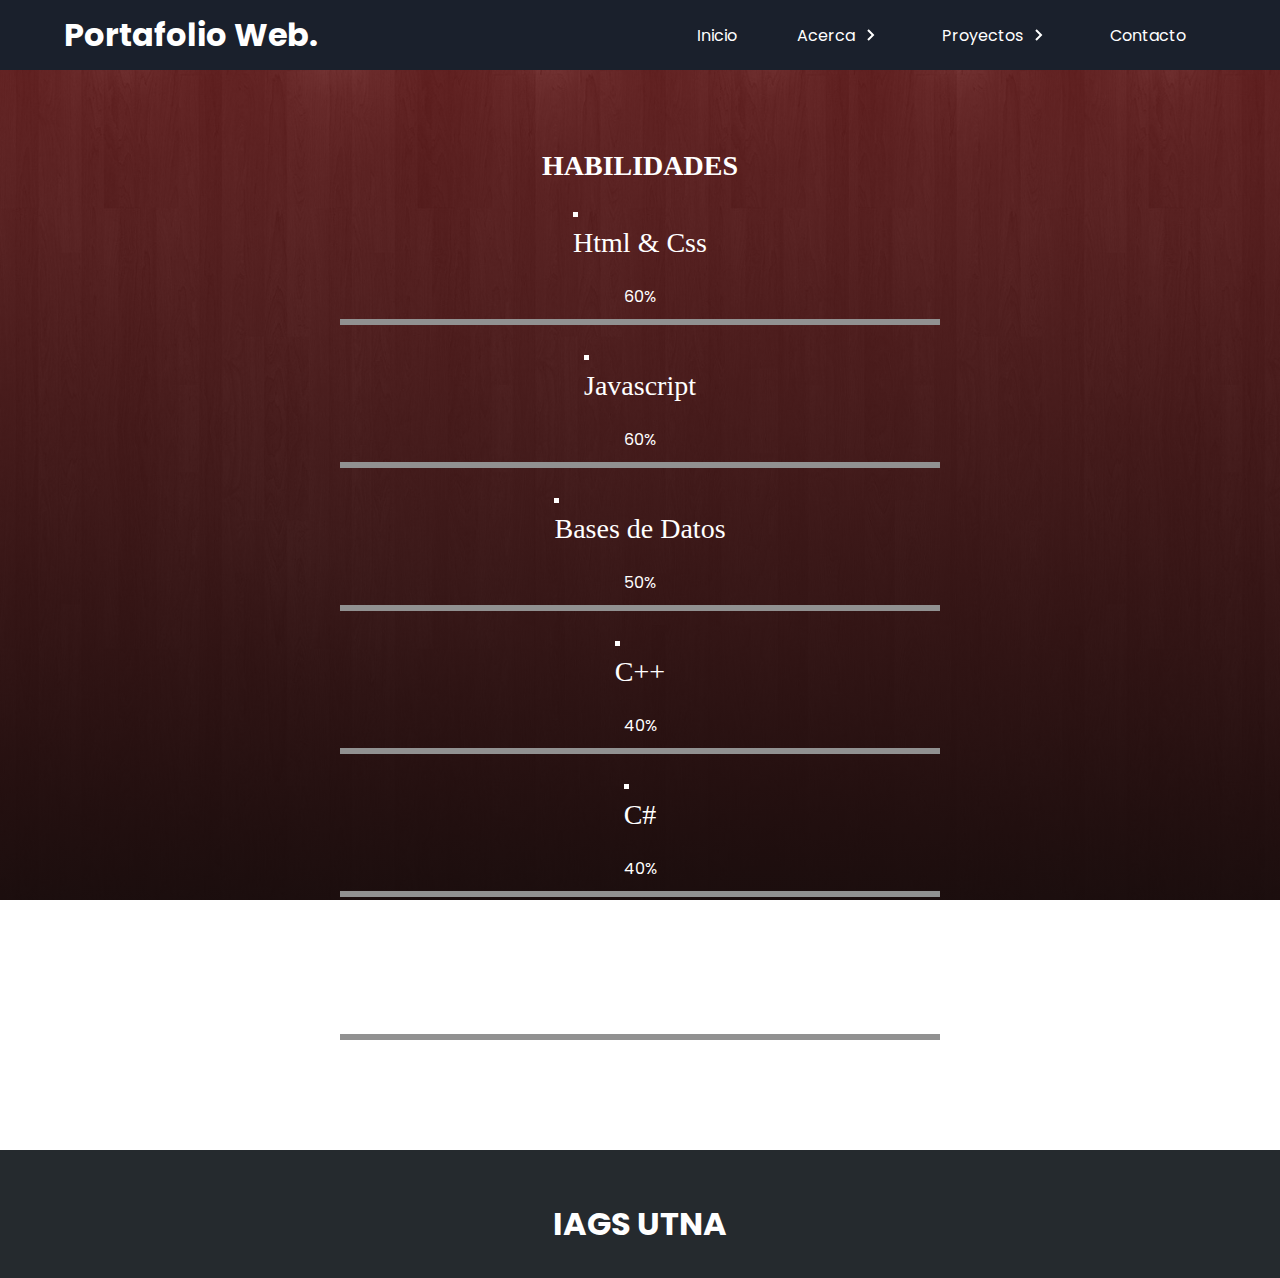
<file: Habilidades.html>
<!DOCTYPE html>
<html lang="es">

<head>
  <meta charset="UTF-8">
  <meta name="viewport" content="width=device-width, initial-scale=1.0">
  <link href="https://cdn.jsdelivr.net/npm/bootstrap@5.3.2/dist/css/bootstrap.min.css" rel="stylesheet"
    integrity="sha384-T3c6CoIi6uLrA9TneNEoa7RxnatzjcDSCmG1MXxSR1GAsXEV/Dwwykc2MPK8M2HN" crossorigin="anonymous">
  <link rel="stylesheet" href="https://cdnjs.cloudflare.com/ajax/libs/font-awesome/6.1.2/css/all.min.css"
    integrity="sha512-1sCRPdkRXhBV2PBLUdRb4tMg1w2YPf37qatUFeS7zlBy7jJI8Lf4VHwWfZZfpXtYSLy85pkm9GaYVYMfw5BC1A=="
    crossorigin="anonymous" referrerpolicy="no-referrer" />
  <link rel="stylesheet" href="css/Skills.css">
  <link rel="stylesheet" href="css/estilos.css">
  <title>Habilidades</title>
</head>

<body>

  <div class="lds-roller loader " id="loader">
    <div></div>
    <div></div>
    <div></div>
    <div></div>
    <div></div>
    <div></div>
    <div></div>
    <div></div>
  </div>

  <nav class="menu">
    <section class="menu__container">
        <h1 class="menu__logo">Portafolio Web.</h1>

        <ul class="menu__links">
            <li class="menu__item">
                <a href="Index.html" class="menu__link">Inicio</a>
            </li>

            <li class="menu__item menu__item--show">
                <a href="#" class="menu__link">Acerca  <img src="assets/arrow.svg" class="menu__arrow"></a>

                <ul class="menu__nesting">
                    <li class="menu__inside">
                        <a href="SobreMi.html" class="menu__link menu__link--inside">Sobre mi</a>
                    </li>
                    <li class="menu__inside">
                        <a href="Habilidades.html" class="menu__link menu__link--inside">Habilidades</a>
                    </li>
                </ul>
            </li>

            <li class="menu__item  menu__item--show">
                <a href="#" class="menu__link">Proyectos  <img src="assets/arrow.svg" class="menu__arrow"></a>

                <ul class="menu__nesting">
                    <li class="menu__inside">
                        <a href="Proyectos.html" class="menu__link menu__link--inside">Proyectos UTNA</a>
                    </li>
                </ul>
            </li>

            <li class="menu__item">
                <a href="Contacto.html" class="menu__link">Contacto</a>
            </li>

        </ul>

        <div class="menu__hamburguer">
            <img src="assets/menu.svg" class="menu__img">
        </div>
    </section>

</nav>

     <!-- SECCION SKILLS -->
     
     <!-- SECCION H A B I L I D A D E S -->
     <div class="contenedor-skills" id="skills">
      <h3>HABILIDADES </h3>
      <div class="skill">
          <div class="info">
              <p> <span class="lista"> </span>Html & Css</p>
              <span class="porcentaje">60%</span>
          </div>

          <div class="barra">
              <div class="" id="html"></div>
          </div>
      </div>
      <div class="skill">
          <div class="info">
              <p> <span class="lista"> </span>Javascript</p>
              <span class="porcentaje">60%</span>
          </div>

          <div class="barra">
              <div class="" id="js"></div>
          </div>
      </div>
      <div class="skill">
          <div class="info">
              <p> <span class="lista"> </span>Bases de Datos</p>
              <span class="porcentaje">50%</span>
          </div>

          <div class="barra">
              <div class="" id="bd"></div>
          </div>
      </div>
      <div class="skill">
          <div class="info">
              <p> <span class="lista"> </span>C++</p>
              <span class="porcentaje">40%</span>
          </div>

          <div class="barra">
              <div class="" id="c"></div>
          </div>
      </div>
      <div class="skill">
        <div class="info">
            <p> <span class="lista"> </span>C#</p>
            <span class="porcentaje">40%</span>
        </div>

        <div class="barra">
            <div class="" id="scharp"></div>
        </div>
    </div>
    <div class="skill">
      <div class="info">
          <p> <span class="lista"> </span>Phyton</p>
          <span class="porcentaje">40%</span>
      </div>

      <div class="barra">
          <div class="" id="ph"></div>
      </div>
  </div>
  </div>
      

  <footer>
    </a>
    <div>
      <h1>IAGS UTNA</h1>
    </div>
  </footer>

  <script src="JS/Index.js"></script>
  <script src="JS/loader.js"></script>
  <script src="JS/app.js"></script>

  <script src="https://cdn.jsdelivr.net/npm/bootstrap@5.3.2/dist/js/bootstrap.bundle.min.js"
    integrity="sha384-C6RzsynM9kWDrMNeT87bh95OGNyZPhcTNXj1NW7RuBCsyN/o0jlpcV8Qyq46cDfL"
    crossorigin="anonymous"></script>
</body>

</html>
</file>
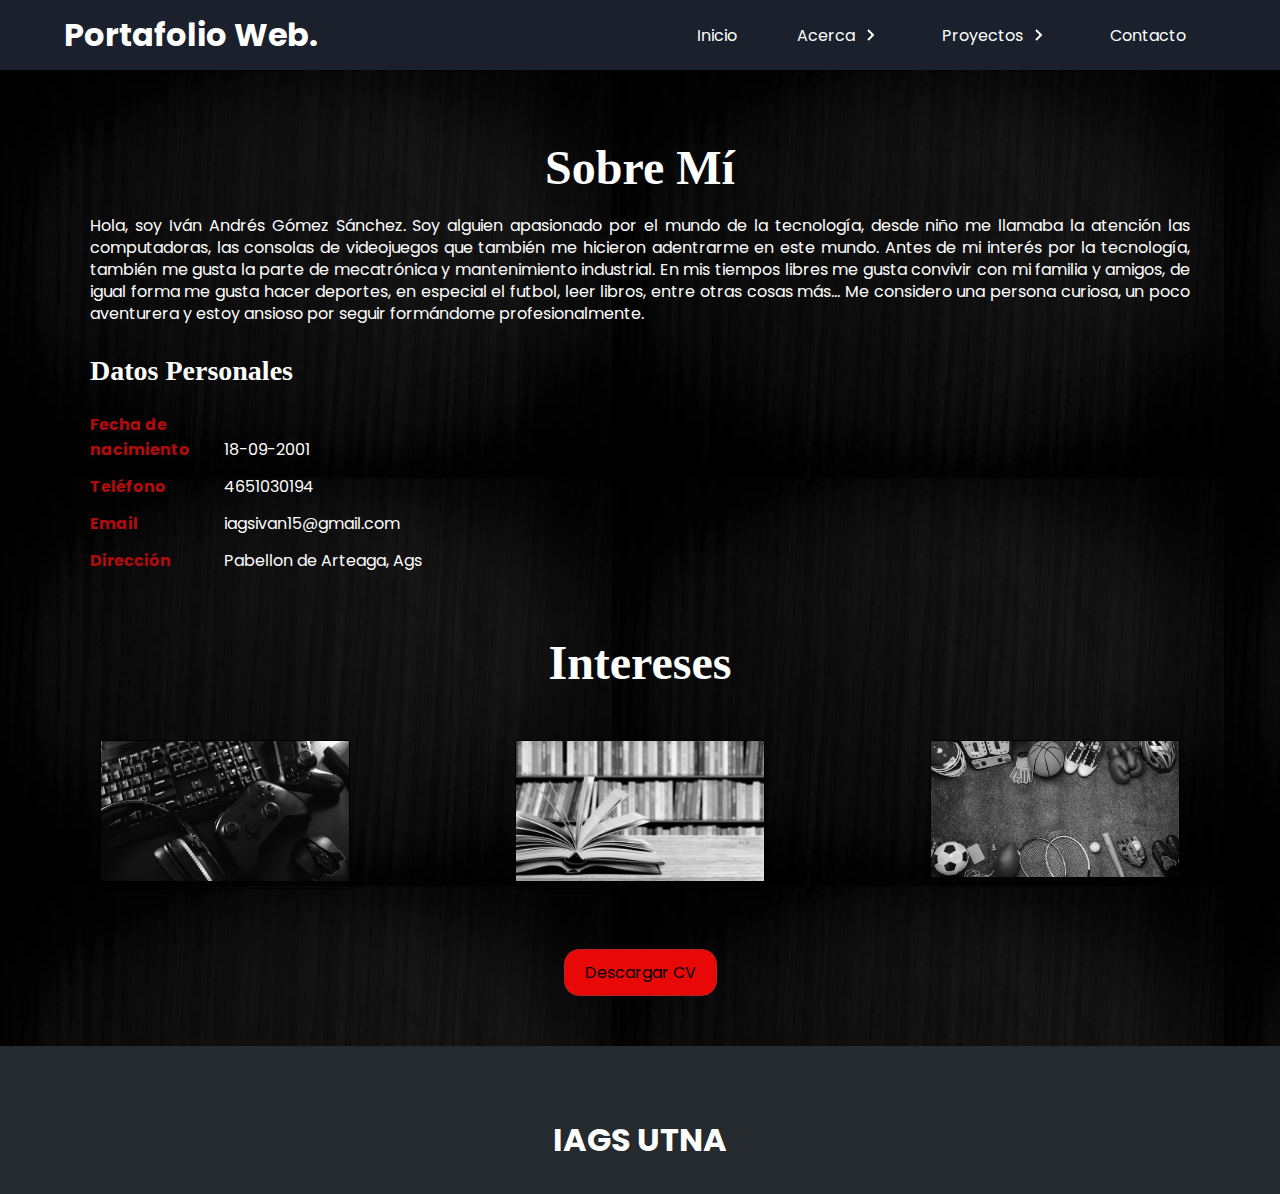
<file: SobreMi.html>
<!DOCTYPE html>
<html lang="es">

<head>
  <meta charset="UTF-8">
  <meta name="viewport" content="width=device-width, initial-scale=1.0">
  <link href="https://cdn.jsdelivr.net/npm/bootstrap@5.3.2/dist/css/bootstrap.min.css" rel="stylesheet"
    integrity="sha384-T3c6CoIi6uLrA9TneNEoa7RxnatzjcDSCmG1MXxSR1GAsXEV/Dwwykc2MPK8M2HN" crossorigin="anonymous">
  <link rel="stylesheet" href="https://cdnjs.cloudflare.com/ajax/libs/font-awesome/6.1.2/css/all.min.css"
    integrity="sha512-1sCRPdkRXhBV2PBLUdRb4tMg1w2YPf37qatUFeS7zlBy7jJI8Lf4VHwWfZZfpXtYSLy85pkm9GaYVYMfw5BC1A=="
    crossorigin="anonymous" referrerpolicy="no-referrer" />
  <link rel="stylesheet" href="css/sobreM.css">
  <link rel="stylesheet" href="css/estilos.css">
  <title>Portafolio Gomez</title>
</head>

<body>

  <div class="lds-roller loader " id="loader">
    <div></div>
    <div></div>
    <div></div>
    <div></div>
    <div></div>
    <div></div>
    <div></div>
    <div></div>
  </div>
  <nav class="menu">
    <section class="menu__container">
        <h1 class="menu__logo">Portafolio Web.</h1>

        <ul class="menu__links">
            <li class="menu__item">
                <a href="Index.html" class="menu__link">Inicio</a>
            </li>

            <li class="menu__item menu__item--show">
                <a href="#" class="menu__link">Acerca  <img src="assets/arrow.svg" class="menu__arrow"></a>

                <ul class="menu__nesting">
                    <li class="menu__inside">
                        <a href="SobreMi.html" class="menu__link menu__link--inside">Sobre mi</a>
                    </li>
                    <li class="menu__inside">
                        <a href="Habilidades.html" class="menu__link menu__link--inside">Habilidades</a>
                    </li>
                </ul>
            </li>

            <li class="menu__item  menu__item--show">
                <a href="#" class="menu__link">Proyectos  <img src="assets/arrow.svg" class="menu__arrow"></a>

                <ul class="menu__nesting">
                    <li class="menu__inside">
                        <a href="Proyectos.html" class="menu__link menu__link--inside">Proyectos UTNA</a>
                    </li>
                </ul>
            </li>

            <li class="menu__item">
                <a href="Contacto.html" class="menu__link">Contacto</a>
            </li>

        </ul>

        <div class="menu__hamburguer">
            <img src="assets/menu.svg" class="menu__img">
        </div>
    </section>

</nav>

    <!-- SECCION SOBRE MI -->
    <section id="sobremi" class="sobremi">
        <div class="contenido-seccion">
            <h2>Sobre Mí</h2>
            <p class="text-justify">Hola, soy Iván Andrés Gómez Sánchez. Soy alguien apasionado por el mundo de la tecnología, desde niño me llamaba la atención las computadoras, las consolas de videojuegos que también me hicieron adentrarme en este mundo. Antes de mi interés por la tecnología, también me gusta la parte de mecatrónica y mantenimiento industrial. En mis tiempos libres me gusta convivir con mi familia y amigos, de igual forma me gusta hacer deportes, en especial el futbol, leer libros, entre otras cosas más... Me considero una persona curiosa, un poco aventurera y estoy ansioso por seguir formándome profesionalmente.</p>

            <div class="fila">
                <!-- datos personales -->
                <div class="col">
                    <h3>Datos Personales</h3>
                    <ul>
                        <li>
                            <strong>Fecha de nacimiento</strong>
                            18-09-2001
                        </li>
                        <li>
                            <strong>Teléfono</strong>
                            4651030194
                        </li>
                        <li>
                            <strong>Email</strong>
                            iagsivan15@gmail.com
                        </li>
                        <li>
                            <strong>Dirección</strong>
                            Pabellon de Arteaga, Ags
                        </li>
                    </ul>
                </div>
              </div>
                <!-- intereses -->
                <section>
                  <h2>Intereses</h2>
                  <div class="fila">
                  
                    <div class="col-4">
                      <div class="proyecto">
                        <div class="overlay"></div>
                        <img src="img/juego.jpg" alt="">
                        <div class="info">
                            <h4>Videojuegos</h4>
                
                        </div>
                    </div>
                    </div>
                    <div class="col-4">
                      <div class="proyecto">
                        <div class="overlay"></div>
                        <img src="img/libros.jpg" alt="">
                        <div class="info">
                            <h4>Leer libros</h4>
                      
                        </div>
                    </div>
                    </div>
                    <div class="col-4">
                      <div class="proyecto">
                        <div class="overlay"></div>
                        <img src="img/deportes.jpg" alt="">
                        <div class="info">
                            <h4>Deportes</h4>
                      
                        </div>
                    </div>
                    </div>
  
                </div>
                </section>


            
            <div class="sobremi-cv">
              <a href="CV.pdf" download="CV.pdf">Descargar CV</a>
            </div>
            
        </div>
    </section>

  <footer>
    </a>
    <div class="redes">

    </div>
    <div >
      <h1>IAGS UTNA</h1>
    </div>
  </footer>

  
  <script src="JS/loader.js"></script>
  <script src="JS/app.js"></script>
  <script src="https://cdn.jsdelivr.net/npm/bootstrap@5.3.2/dist/js/bootstrap.bundle.min.js"
    integrity="sha384-C6RzsynM9kWDrMNeT87bh95OGNyZPhcTNXj1NW7RuBCsyN/o0jlpcV8Qyq46cDfL"
    crossorigin="anonymous"></script>
</body>

</html>
</file>
<file: css/Skills.css>
/*diseño footer*/

footer{
    background-color: #252A2E;
    color: #fff;
    padding: 50px 0 30px 0;
    text-align: center;
    position: relative;
    width: 100%;
}
footer .redes{
    margin-bottom: 20px;
}
footer .redes a{
    color: #fff;
    display: inline-block;
    text-decoration: none;
    border: 1px solid #fff;
    border-radius: 100%;
    width: 42px;
    height: 42px;
    line-height: 42px;
    margin: 40px 5px;
    font-size: 20px;
    transition: .3s;
}
/* Diseño del Loader */

*{
    padding: 0;
    margin: 0;
    box-sizing: border-box;
}
.lds-roller {
    display: inline-block;
    position: relative;
    width: 80px;
    height: 80px;
  }
.lds-roller div {
    animation: lds-roller 1.2s cubic-bezier(0.5, 0, 0.5, 1) infinite;
    transform-origin: 40px 40px;
  }
.lds-roller div:after {
    content: " ";
    display: block;
    position: absolute;
    width: 7px;
    height: 7px;
    border-radius: 50%;
    background: #dfc;
    margin: -4px 0 0 -4px;
  }
.lds-roller div:nth-child(1) {
    animation-delay: -0.036s;
  }
.lds-roller div:nth-child(1):after {
    top: 63px;
    left: 63px;
  }
.lds-roller div:nth-child(2) {
    animation-delay: -0.072s;
  }
.lds-roller div:nth-child(2):after {
    top: 68px;
    left: 56px;
  }
.lds-roller div:nth-child(3) {
    animation-delay: -0.108s;
  }
.lds-roller div:nth-child(3):after {
    top: 71px;
    left: 48px;
  }
.lds-roller div:nth-child(4) {
    animation-delay: -0.144s;
  }
.lds-roller div:nth-child(4):after {
    top: 72px;
    left: 40px;
  }
.lds-roller div:nth-child(5) {
    animation-delay: -0.18s;
  }
.lds-roller div:nth-child(5):after {
    top: 71px;
    left: 32px;
  }
.lds-roller div:nth-child(6) {
    animation-delay: -0.216s;
  }
.lds-roller div:nth-child(6):after {
    top: 68px;
    left: 24px;
  }
.lds-roller div:nth-child(7) {
    animation-delay: -0.252s;
  }
.lds-roller div:nth-child(7):after {
    top: 63px;
    left: 17px;
  }
.lds-roller div:nth-child(8) {
    animation-delay: -0.288s;
  }
.lds-roller div:nth-child(8):after {
    top: 56px;
    left: 12px;
  }
  @keyframes lds-roller {
    0% {
      transform: rotate(0deg);
    }
    100% {
      transform: rotate(360deg);
    }
  }
.loader {
    background-image: linear-gradient(60deg, #29323c 0%, #485563 100%);
    width: 100%;
    height: 100vh;
    display: flex;
    justify-content: center;
    align-items: center;
    position: fixed;
    top: 0;
    left: 0;
    z-index: 100000;
    clip-path: circle(150% at 100% 0);
    transition: clip-path 0.9s ease-in-out;
}
.loader2{
    clip-path: circle(0% at 100% 0);
}

/* diseño formaulario habilidades */

p{
  font-size: 28px;
  font-family: 'Righteous';
  margin-bottom: 25px;
}

.contenedor-skills {
  background: linear-gradient(#721d1dcc, rgba(33, 16, 16, 0.8)), url(../img/fonfoSkills.jpg);
  background-attachment: fixed;
  background-repeat: no-repeat;
  background-size: cover;
  color: #fff;
  background-position: center center;
  padding: 80px 20px; /* Ajusta el padding para pantallas más pequeñas */
  text-align: center;
}

.contenedor-skills .skill {
  max-width: 600px;
  margin: 30px auto;
}

h3 {
  font-size: 28px;
  font-family: 'Righteous';
  margin-bottom: 25px;
}

.contenedor-skills .skill .info {
  display: flex;
  flex-direction: column; /* Cambiado a columna para mejorar la disposición en pantallas pequeñas */
  align-items: center;
}

.contenedor-skills .skill .lista {
  display: block; /* Cambiado a bloque para que se muestre en línea en dispositivos pequeños */
  margin-bottom: 10px;
  height: 5px; /* Ajuste en el tamaño para mejor proporción */
  width: 5px; /* Ajuste en el tamaño para mejor proporción */
  background-color: #fff;
}

.contenedor-skills .skill .barra {
  background-color: #919191;
  width: 100%;
  height: 6px;
  margin: 10px 0px;
}

/* Simplificado el código de las barras de progreso */
.contenedor-skills .skill .barra .barra-progreso1 {
  background-color: #fff;
  width: 85%;
  height: 6px;
  animation: progreso2 2s forwards;
}




.contenedor-skills .skill .barra .barra-progreso2 {
  background-color: #fff;
  width: 90%;
  height: 6px;
  animation: progreso2 2s forwards;
}

.contenedor-skills .skill .barra .barra-progreso3 {
  background-color: #fff;
  width: 90%;
  height: 6px;
  animation: progreso3 2s forwards;
}

.contenedor-skills .skill .barra .barra-progreso4 {
  background-color: #fff;
  width: 85%;
  height: 6px;
  animation: progreso4 2s forwards;
}
.contenedor-skills .skill .barra .barra-progreso5 {
  background-color: #fff;
  width: 85%;
  height: 6px;
  animation: progreso4 2s forwards;
}
.contenedor-skills .skill .barra .barra-progreso6 {
  background-color: #fff;
  width: 85%;
  height: 6px;
  animation: progreso4 2s forwards;
}



@keyframes progreso1 {
  0% {
      width: 0;
  }
  100% {
      width: 60%;
  }
}

@keyframes progreso2 {
  0% {
      width: 0;
  }
  100% {
      width: 60%;
  }
}

@keyframes progreso3 {
  0% {
      width: 0;
  }
  100% {
      width: 50%;
  }
}

@keyframes progreso4 {
  0% {
      width: 0;
  }
  100% {
      width: 40%;
  }
}
@keyframes progreso5 {
  0% {
      width: 0;
  }
  100% {
      width: 40%;
  }
}
@keyframes progreso6 {
  0% {
      width: 0;
  }
  100% {
      width: 40%;
  }
}




        /* Estilos para el popup */
        .popup {
            display: none;
            position: fixed;
            top: 50%;
            left: 50%;
            transform: translate(-50%, -50%);
            padding: 20px;
            background: #fff;
            border: 1px solid #ccc;
            box-shadow: 0 0 10px rgba(0, 0, 0, 0.5);
            z-index: 1;
        }

        /* Estilos para el fondo oscuro detrás del popup */
        .overlay {
            display: none;
            position: fixed;
            top: 0;
            left: 0;
            width: 100%;
            height: 100%;
            background: rgba(0, 0, 0, 0.5);
            z-index: 1;
        }
</file>
<file: css/estilos.css>
@import url('https://fonts.googleapis.com/css2?family=Poppins:wght@300;400;700&display=swap');


*{
    margin: 0;
    padding: 0;
    box-sizing: border-box;
}

body{
    font-family: 'Poppins', sans-serif;
}

.menu{
    background-color: #1A202C;
    color: #fff;
    height: 70px;
}

.menu__container{
    display: flex;
    justify-content: space-between;
    align-items: center;
    width: 90%;
    max-width: 1200px;
    height: 100%;
    margin: 0 auto;
}

.menu__links{
    height: 100%;
    transition: transform .5s;
    display: flex;
}

.menu__item{
    list-style: none;
    position: relative;
    height: 100%;
    --clip: polygon(0 0, 100% 0, 100% 0, 0 0);
    --transform: rotate(-90deg);
}

.menu__item:hover{
    --clip: polygon(0 0, 100% 0, 100% 100%, 0% 100%);
    --transform: rotate(0);
}

.menu__link{
    color: #fff;
    text-decoration: none;
    padding: 0 30px;
    display: flex;
    height: 100%;
    align-items: center;
}

.menu__link:hover{
    background-color: #5e7094;
}


.menu__arrow{
    transform: var(--transform);
    transition: transform .3s;
    display: block;
    margin-left: 3px;
}

.menu__nesting{
    list-style: none;
    transition:clip-path .3s;
    clip-path: var(--clip);
    position: absolute;
    right: 0;
    bottom: 0;
    width: max-content;
    transform: translateY(100%);
    background-color: #252A2E;
}

.menu__link--inside{
    padding: 30px 100px 30px 20px;
}

.menu__link--inside:hover{
    background-color: #798499;
}

.menu__hamburguer{
    height: 100%;
    display: flex;
    align-items: center;
    padding: 0 15px;
    cursor: pointer;
    display: none;
}

.menu__img{
    display: block;
    width: 36px;
}

@media (max-width:800px){
    .menu__hamburguer{
        display: flex;
    }

    .menu__item{
        --clip:0;
        overflow:hidden ;
    }

    .menu__item--active{
        --transform: rotate(0);
        --background: #5e7094;
    }

    .menu__item--show{
        background-color: var(--background);
    }


    .menu__links{
        position: fixed;
        max-width: 400px;
        width: 100%;
        top: 70px;
        bottom: 0;
        right: 0;
        background-color: #252A2E;
        overflow-y: auto;
        display: grid;
        grid-auto-rows: max-content;
        transform: translateX(100%);
    }

    .menu__links--show{
        transform: unset;
        width: 100%;
    }

    .menu__link{
        padding: 25px 0;
        padding-left: 30px;
        height: auto;
    }

    .menu__arrow{
        margin-left: auto;
        margin-right: 20px;
    }

    .menu__nesting{
        display: grid;
        position: unset;
        width: 100%;
        transform: translateY(0);
        height: 0;
        transition: height .3s;
    }

    .menu__link--inside{
        width: 90%;
        margin-left: auto;
        border-left: 1px solid #798499;
    }
}
</file>
<file: css/sobreM.css>
/* diseño pagina sobre mi*/

p{
    text-align: justify;
}
.sobremi{
  background-image: url(../img/fondoSobremi.jpg);
    color: #fff;
    padding: 50px 20px;
}
.sobremi .contenido-seccion{
    max-width: 1100px;
    margin: auto;
}
.sobremi h2{
    font-size: 48px;
    font-family: 'Righteous';
    text-align: center;
    padding: 20px 0;

}
.sobremi .contenido-seccion p{
    font: 18px;
    line-height: 22px;
    margin-bottom: 20px;
}
.sobremi .contenido-seccion p span{
    color: #1CB698;
    font-weight: bold;
}
.sobremi .fila{
    display: flex;
}
.sobremi .fila .col
{
    width: 50%;
}
.sobremi .fila .col h3{
    font-size: 28px;
    font-family: 'Righteous';
    margin-bottom: 25px;
}
.sobremi .fila .col ul{
    list-style: none;
}
.sobremi .fila .col ul li{
    margin: 12px 0;
}
.sobremi .fila .col ul li strong{
    display: inline-block;
    color: rgb(177, 12, 12);
    width: 130px;
}
.sobremi .fila .col ul li span{
    background-color: #1CB698;
    padding: 3px;
    font-weight: bold;
    border-radius: 5px;
}
.sobremi .fila .col .contenedor-intereses{
    display: flex;
    flex-wrap: wrap;
}
.sobremi .fila .col .contenedor-intereses .interes{
    width: 100px;
    height: 100px;
    background-color: #252A2E;
    border-radius: 10px;
    margin: 0 15px 15px 0;
    display: flex;
    flex-direction: column;
    align-items: center;
    justify-content: center;
    transition: .3s;
}.sobremi .fila .col .contenedor-intereses .interes:hover{
    background-color: #1CB698;
}
.sobremi .fila .col .contenedor-intereses .interes i{
    font-size: 30px;
    margin-bottom: 10px;
}
.sobremi button{
    cursor: pointer;
    background-color: transparent;
    border: 2px solid #fff;
    width: fit-content;
    display: block;
    margin: 20px auto;
    padding: 10px 22px;
    font-size: 16px;
    color: #fff;
    position: relative;
    z-index: 10;
}
.sobremi button .overlay{
    position: absolute;
    top: 0;
    left: 0;
    width: 0;
    height: 100%;
    background-color: #1CB698;
    z-index: -1;
    transition: 1s;
}
.sobremi button:hover .overlay{
    width: 100%;
}

/* boton de CV*/

.sobremi-cv  {
 text-align: center;
}

.sobremi-cv a {
  background-color: #e90808;
  display: inline-block;
  text-decoration: none;
  color: #000000;
  border-radius: 15px;
  border: 1px solid #af2626;
  padding: 10px 20px;
  margin-top: 30px;
  transition: .5s;
}

.sobremi-cv a:hover {
  background-color: #29067c;
  color: #fff;
}


.fila {
  display: flex;
  justify-content: space-between;
  margin: 30px 0;
}

.fila .proyecto {
  max-width: 250px;
  width: 100%; /* Añadido para hacer el contenedor responsive */
  border: 1px solid #000;
  margin: 0 10px;
  position: relative;
  overflow: hidden;
}

.fila .proyecto img {
  width: 100%;
  height: auto; /* Cambiado a 'auto' para mantener la proporción */
  filter: grayscale(1);
  object-fit: cover;
  transition: 0.5s;
}

.fila .proyecto:hover img {
  filter: grayscale(0);
}

.fila .proyecto .info {
  position: absolute;
  left: 0px;
  background-color: rgba(0, 0, 0, 0.8);
  color: #ff5080;
  width: 100%;
  padding: 10px;
  opacity: 0;
  bottom: -40px;
  transition: 0.5s;
}

.fila .proyecto:hover .info {
  opacity: 1;
  bottom: 0;
}

/* Diseño de  Footer */

footer{
    background-color: #252A2E;
    color: #fff;
    padding: 50px 0 30px 0;
    text-align: center;
    position: relative;
    width: 100%;
}
footer .redes{
    margin-bottom: 20px;
}
footer .redes a{
    color: #fff;
    display: inline-block;
    text-decoration: none;
    border: 1px solid #fff;
    border-radius: 100%;
    width: 42px;
    height: 42px;
    line-height: 42px;
    margin: 40px 5px;
    font-size: 20px;
    transition: .3s;
}
/* Diseño del Loader */
*{
    padding: 0;
    margin: 0;
    box-sizing: border-box;
}
.lds-roller {
    display: inline-block;
    position: relative;
    width: 80px;
    height: 80px;
  }
.lds-roller div {
    animation: lds-roller 1.2s cubic-bezier(0.5, 0, 0.5, 1) infinite;
    transform-origin: 40px 40px;
  }
.lds-roller div:after {
    content: " ";
    display: block;
    position: absolute;
    width: 7px;
    height: 7px;
    border-radius: 50%;
    background: #dfc;
    margin: -4px 0 0 -4px;
  }
.lds-roller div:nth-child(1) {
    animation-delay: -0.036s;
  }
.lds-roller div:nth-child(1):after {
    top: 63px;
    left: 63px;
  }
.lds-roller div:nth-child(2) {
    animation-delay: -0.072s;
  }
.lds-roller div:nth-child(2):after {
    top: 68px;
    left: 56px;
  }
.lds-roller div:nth-child(3) {
    animation-delay: -0.108s;
  }
.lds-roller div:nth-child(3):after {
    top: 71px;
    left: 48px;
  }
.lds-roller div:nth-child(4) {
    animation-delay: -0.144s;
  }
.lds-roller div:nth-child(4):after {
    top: 72px;
    left: 40px;
  }
.lds-roller div:nth-child(5) {
    animation-delay: -0.18s;
  }
.lds-roller div:nth-child(5):after {
    top: 71px;
    left: 32px;
  }
.lds-roller div:nth-child(6) {
    animation-delay: -0.216s;
  }
.lds-roller div:nth-child(6):after {
    top: 68px;
    left: 24px;
  }
.lds-roller div:nth-child(7) {
    animation-delay: -0.252s;
  }
.lds-roller div:nth-child(7):after {
    top: 63px;
    left: 17px;
  }
.lds-roller div:nth-child(8) {
    animation-delay: -0.288s;
  }
.lds-roller div:nth-child(8):after {
    top: 56px;
    left: 12px;
  }
  @keyframes lds-roller {
    0% {
      transform: rotate(0deg);
    }
    100% {
      transform: rotate(360deg);
    }
  }
.loader {
    background-image: linear-gradient(60deg, #29323c 0%, #485563 100%);
    width: 100%;
    height: 100vh;
    display: flex;
    justify-content: center;
    align-items: center;
    position: fixed;
    top: 0;
    left: 0;
    z-index: 100000;
    clip-path: circle(150% at 100% 0);
    transition: clip-path 0.9s ease-in-out;
}
.loader2{
    clip-path: circle(0% at 100% 0);
}
</file>
